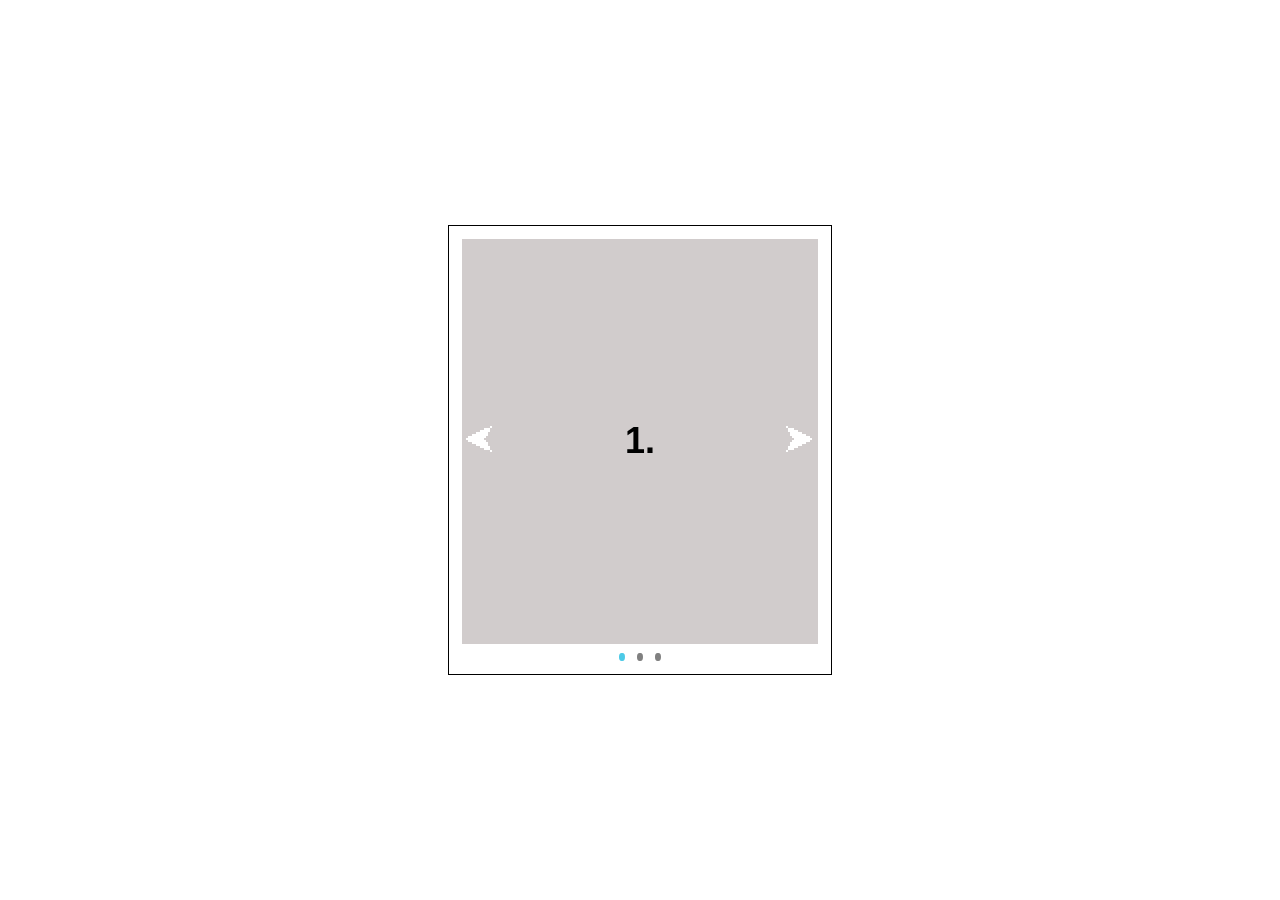
<file: carousel/index.html>
<!DOCTYPE html>
<html lang="en">
<head>
    <meta charset="UTF-8">
    <meta name="viewport" content="width=device-width, initial-scale=1.0">
    <title>Carousel</title>
    <link rel="stylesheet" href="style.css">
</head>
<body>
    <main>
        <div class="container"><!--Container untuk nampung semuanya-->
            <div class="items"><!--Container element-elemetn per slide-->
                <div class="item-1 active">1.</div>
                <div class="item-2">2.</div>
                <div class="item-3">3.</div>
                <div class="arrow"><!--Panah yang ditaruh jadi bagian dari items-->
                    <button id="left-btn">&#11164</button>
                    <button id="right-btn">&#11166</button>
                </div>
            </div>
            <div class="marker"><!--Marker untuk menandakan slide keberapa-->
                <div class="marker-1 active-marker"></div>
                <div class="marker-2"></div>
                <div class="marker-3"></div>
            </div>
        </div>
    </main>
    <script src="script.js"></script>
</body>
</html>
</file>
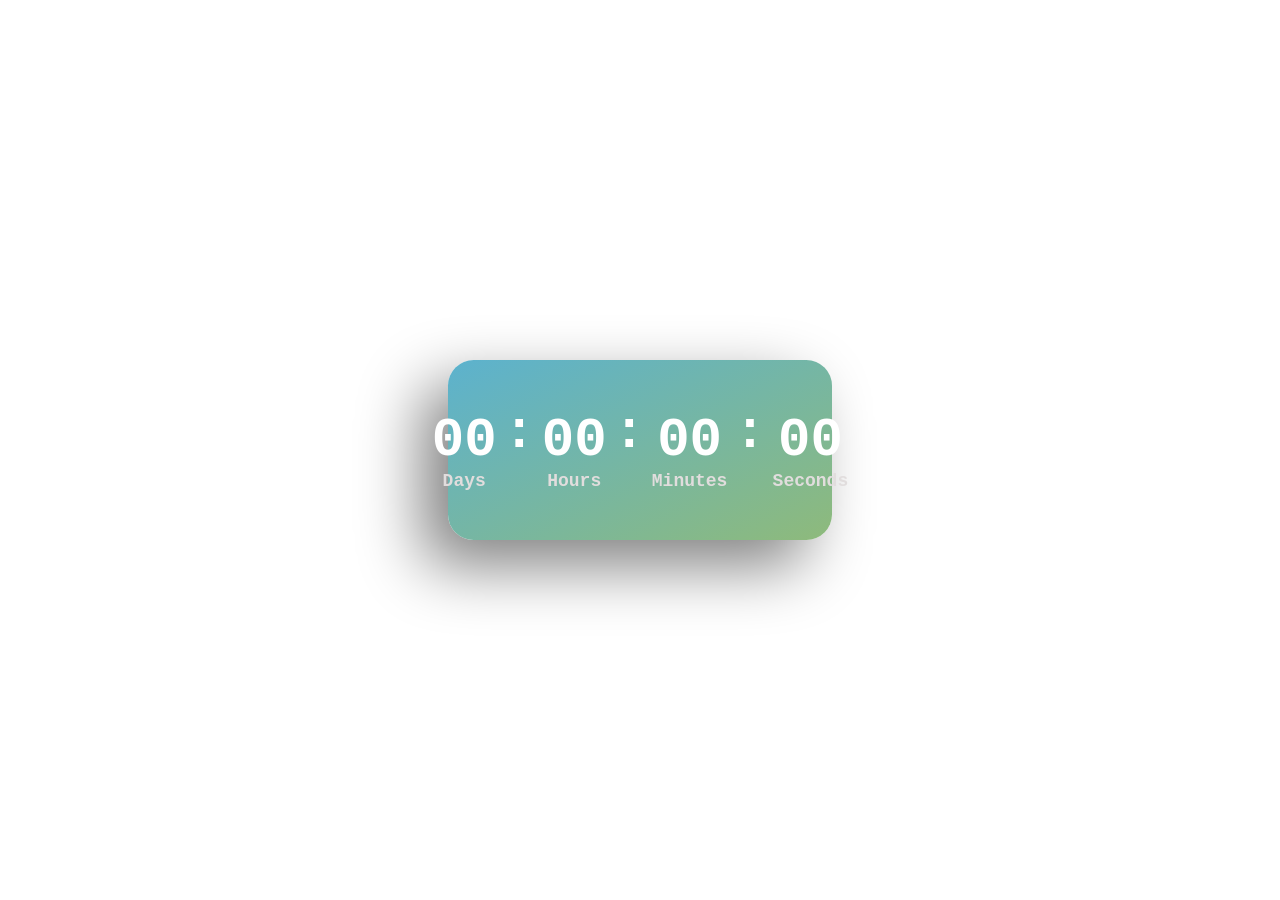
<file: countdown/index.html>
<!DOCTYPE html>
<html lang="en">
<head>
    <meta charset="UTF-8">
    <meta name="viewport" content="width=device-width, initial-scale=1.0">
    <link rel="stylesheet" href="style.css">
    <title>CountDown</title>
</head>
<body>
    <div class="container">
        <div class="day">
            <h1>00</h1>
            <h2>Days</h2>
        </div>
        <h1>:</h1>
        <div class="hour">
            <h1>00</h1>
            <h2>Hours</h2>
        </div>
        <h1>:</h1>
        <div class="minute">
            <h1>00</h1>
            <h2>Minutes</h2>
        </div>
        <h1>:</h1>
        <div class="second">
            <h1>00</h1>
            <h2>Seconds</h2>
        </div>
    </div>
    <script src="script.js"></script>
</body>
</html>
</file>
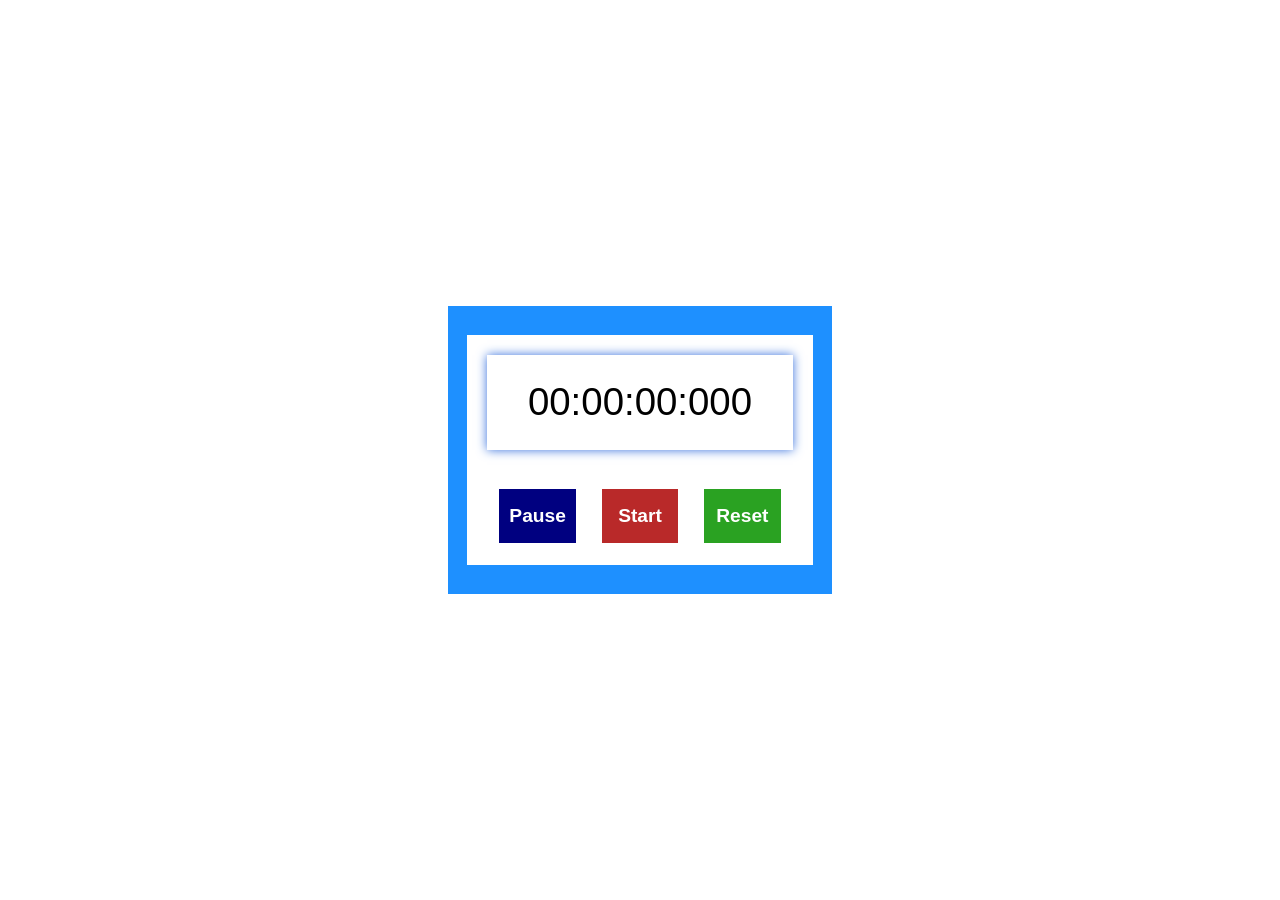
<file: stopwatch/index.html>
<!DOCTYPE html>
<html lang="en">
<head>
    <meta charset="UTF-8">
    <meta name="viewport" content="width=device-width, initial-scale=1.0">
    <title>Stopwatch</title>
    <link rel="stylesheet" href="style.css">
</head>
<body>
     <div class="border"> <!--border biar responsive karena kalau pakai border yang dari divnya susah buat responsivenya -->
        <div class="container"><!--Container buat nampung waktu sama buttonnya-->
            <div class="time"><!--Display waktu-->
                00:00:00:000
            </div>
            <div class="buttons"><!--Button-->
                <button id="pause">Pause</button>
                <button id="start">Start</button>
                <button id="reset">Reset</button>
            </div>
        </div>
    </div>
    <script src="script.js"></script>
</body>
</html>
</file>
<file: carousel/style.css>
*{
    margin: 0;
    padding: 0;
}

main{
    display: flex;
    justify-content: center;
    align-items: center;
    height: 100vh;
}

.container{
    /* menengahkan container */
    position: relative;

    /* menengahkan element di dalamnya*/
    display: flex;
    justify-content: center;
    align-items: center;
    flex-direction: column;

    /* ngerapiin */
    padding: 1%;
    box-sizing: border-box;

    /* ukuran container */
    width: 30vw;
    height: 50vh;
    background-color: white;
    border: 1px solid black;
}


.items{
    /*kasih lebar ama tinggi dan position relative buat nanti itemnya absolute biar tidak mencar mencar elementnya*/
    position: relative;
    box-sizing: border-box;
    width:100%;
    height: 98%;

    /* menengahkan elemen */
    display: flex;
    justify-content: center;
    align-items: center;
    
    /* kasih jarak sama yang bawah */
    margin-bottom: 1vh;
}

.items >div.active{
    /* yang aktif opacity jadi satu */
    opacity: 1;
}
.items > .item-1, .items > .item-2, .items > .item-3{
    /* position absolute  agar bisa mengikuti parentnya sama buat ngatur width dan height*/
    position: absolute;
    width: 100%;
    height: 100%;
    
    /* Untuk desain isinya */
    display: flex;
    justify-content: center;
    align-items: center;
    font-family:'Franklin Gothic Medium', 'Arial Narrow', Arial, sans-serif;
    font-weight: bold;
    font-size: 4vh;
    background-color: rgb(209, 204, 204);

    /* Opacity biar nanti hilang semua biar yang aktif saja yang terlihat sama transition biar smooth aja waktu ganti slide */
    opacity: 0;
    transition: 500ms opacity ease-in-out;
}

.arrow{
    position: absolute;
    
    /* Menengahkan panahnya sama dikasih space beetween biar nyebar pojok -pojok */
    display: flex;
    justify-content: space-between;
    align-items: center;

    /* width 100% sama border box biar nanti tidak overflow untuk elementnya*/
    width: 100%;
    box-sizing: border-box;
}

.arrow >button{/* desain buttonnya */
    color: white;
    border: none;
    background: none;

    width:10%;
    height:100%;
    font-size:  2em;
    cursor: pointer;
}


.marker{/* desain markernya */
    display: flex;
    justify-content: center;
    align-items: center;
    gap:1vw;
    width:100%;
    height: 2%;
}

.marker >div{/* kalau tidak aktif backgroudn abu abu */
    width:1.5%;
    height: 100%;
    border-radius: 50%;
    background-color: gray;
}

.marker >div.active-marker{/* kalau aktif background biru */
    background-color: rgb(77, 202, 231);
}
</file>
<file: countdown/style.css>
*{
    margin: 0;
    padding: 0;
    font-family: 'Courier New', Courier, monospace;
}

.container{
    position: absolute;
    top: 50%;
    left: 50%;
    translate: -50% -50%;
    box-sizing: border-box;

    display: flex;
    justify-content: center;
    align-items: center;
    padding: 1vw;

    width: 30%;
    height: 20%;
    background-image: linear-gradient(to bottom right, rgb(92, 178, 206),rgb(142, 186, 123));
    border-radius: 2vw;

    box-shadow:-2vw 2vw 5vw gray;
    gap: 0.5vw;
    color: white;
    font-weight: bold;
    font-size: 3vh;
}

.container >h1{
    margin-bottom: 4vh;
}

.container > div{
    text-align: center;
}

.container >div >h2{
    font-size: 2vh;
    color: rgb(225, 221, 221);
}
</file>
<file: stopwatch/style.css>
*{ /* margin 0 padding 0 karena defaultnya tidak margin 0 padding 0 */
    margin: 0;
    padding: 0;
}

.border{ /* buat bordernya cuma kotak yang dilebihkan dikit lalu pakai background color dan ditimpa sama containernya */
    position: absolute;
    top:50%;
    left:50%;
    translate: -50% -50%;

    display: flex;
    justify-content: center;
    align-items: center;

    width: 30vw;
    height: 32vh;
    background-color: dodgerblue;
}

.container{/* container width nya 90% dari border yang merupakan parentnya dan 80% heightnya dari parentnya */

    z-index: 1;
    background-color: white;
    width: 90%;
    height: 80%;

    /* menengahkan teks sama memberi padding agar textnya tidak nyentuh pojok */
    text-align: center;
    padding: 20px;
    box-sizing: border-box; /* border box biar size dari kotak menyesuaikan dari teks biar tidak overflow juga */
}

.time{
    /* untuk fontnya tidak tau jadi maafkan hehe saya asal aja size nya 3vw biar responsive sama margin bottom juga 
    box shadow juga warnanya tidak kelihatan saya hehe */
    font-size: 3vw;
    font-family:'Lucida Sans', 'Lucida Sans Regular', 'Lucida Grande', 'Lucida Sans Unicode', Geneva, Verdana, sans-serif;
    margin-bottom: 2vh;
    box-shadow: 0 0px 10px rgb(56, 114, 221);

    /* biar waktunya ditengah */
    display: flex;
    justify-content: center;
    align-items: center;

    /* widthnya 100% tapi tidak overflow karena di border-box hehe */
    width: 100%;
    height: 50%;
}

.buttons{
    /* sama kayak atas */
    width:100%;
    height:50%;

    /* menengahkan element lalu pakai nowrap biar ikut mengecil dengan parentnya */
    display: flex;
    flex-wrap: nowrap;
    justify-content: center;
    align-items: center;

    /* kasih gap per button */
    gap: 2vw;
}

.buttons > button{/* styling buttonnya */
    width: 6vw;
    height: 6vh;
    border: none;
    color: white;

    font-size: 1.5vw;
    font-weight: bold;
    cursor: pointer;
}

.buttons >button[id="pause"]{/* untuk pause dikasih transisi biar smooth waktu di hover */
    background-color: navy;
    transition: 350ms background-color ease;
}

.buttons >button[id="pause"]:hover{/* kalau hover ganti warna*/
    background-color: blue;
}


.buttons >button[id="start"]{/*  sama aja beda warna */
    background-color: rgb(185, 41, 41);
    transition: 350ms background-color ease;
}

.buttons >button[id="start"]:hover{
    background-color: rgb(255, 0, 0);
}


.buttons >button[id="reset"]{/*  sama aja beda warna */
    background-color: rgb(42, 162, 34);
    transition:  350ms background-color ease;
}

.buttons >button[id="reset"]:hover{
    background-color: rgb(17, 255, 0);
}
</file>
